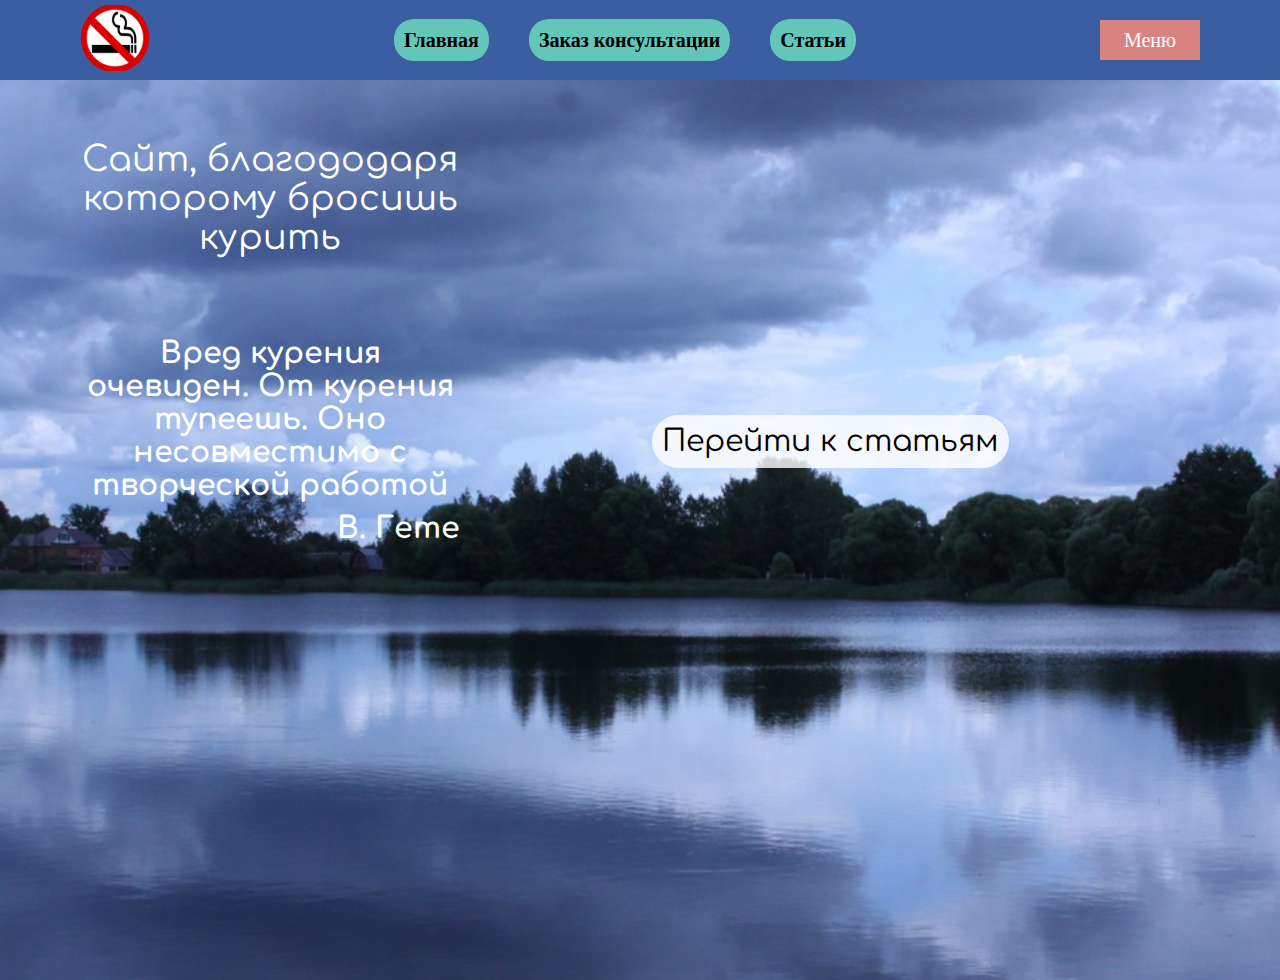
<file: index.html>
<!DOCTYPE html>
<html lang="en">

<head>
   <meta charset="UTF-8">
   <meta http-equiv="X-UA-Compatible" content="IE=edge">
   <meta name="viewport" content="width=device-width, initial-scale=1.0">
   <link rel="stylesheet" href="CSS/main.css">

      <link rel="icon" type="image/png" sizes="32x32" href="IMG/logo.svg">
   <title>Главная</title>
</head>
<body>
   <div>
   <header class="header">
      <div class="wrapper">
         <div class="logo">
            <a href="index.html"> <img src="IMG/logo.svg" alt="logo"></a>
         </div>
         <nav class="nav">
            <ul>
               <li>
                  <a href="index.html">Главная</a>
               </li>
               <li>
                  <a href="HTML/order.html">
                     Заказ консультации
                  </a>
               </li>
               <li>
                  <a href="HTML/article.html">
                     Статьи
                  </a>
            </ul>
         </nav>
         <div class="burger">
            Меню
         </div>
      </div>
   </header>
   <main class="main">
      <div class="wrapper">
         <div class="description">
            Сайт, благододаря которому бросишь курить
         </div>
         <div class="block_down">
            <div class="quote">
               Вред курения очевиден. От курения тупеешь.
               Оно несовместимо с творческой работой
               <div class="author">В. Гете </div>
            </div>
            <div class="btn_block">
               <button class="btn">
                  <a href="HTML/article.html"> Перейти к статьям</a>
               </button>
            </div>
         </div>
      </div>
   </main>
   <section class="navs">
      <div class="wrapper">
         <nav class="nav">
            <ul>
               <li>
                  <a href="HTML/order.html">
                     Заказ консультации
                  </a>
               </li>
               <li>
                  <a href="HTML/article.html ">
                     Статьи
                  </a>
            </ul>
         </nav>
      </div>
   </section>
   <div class="menu">
      <ul>
         <li>
           <a href="http://www.health.gov.ua/health.nsf/1b45f02676a7cea4c125678d003f98dc/f3cf1302de9a1f99c12567e80042d3fb?OpenDocument#:~:text=первые%20табачные%20плантации%20появляются%20в,высушенных%20листьев%20готовили%20нюхательный%20порошок." id="black"> История появления курения</a>
         </li>
         <li>
            <a href="https://www.batrussia.ru/group/sites/BAT_AGMJTP.nsf/vwPagesWebLive/DOAGSMX5" id="black">История табака</a>
         </li>
         <li>
            <a href="https://vapeghost.ru/news/istoriya-razvitiya-elektronnykh-sigaret-ili-kak-poyavilsya-modnyy-veyp/" id="black">Первая электронная сигарета</a>
         </li>
         <li>
         <a href="https://ru.wikipedia.org/wiki/Снюс" id="black">Первое некурительное изделие</a>
         </li>
      </ul>
   </div>
</div>
</body>
<script src="JS/main.js">
</script>

</html>
</file>
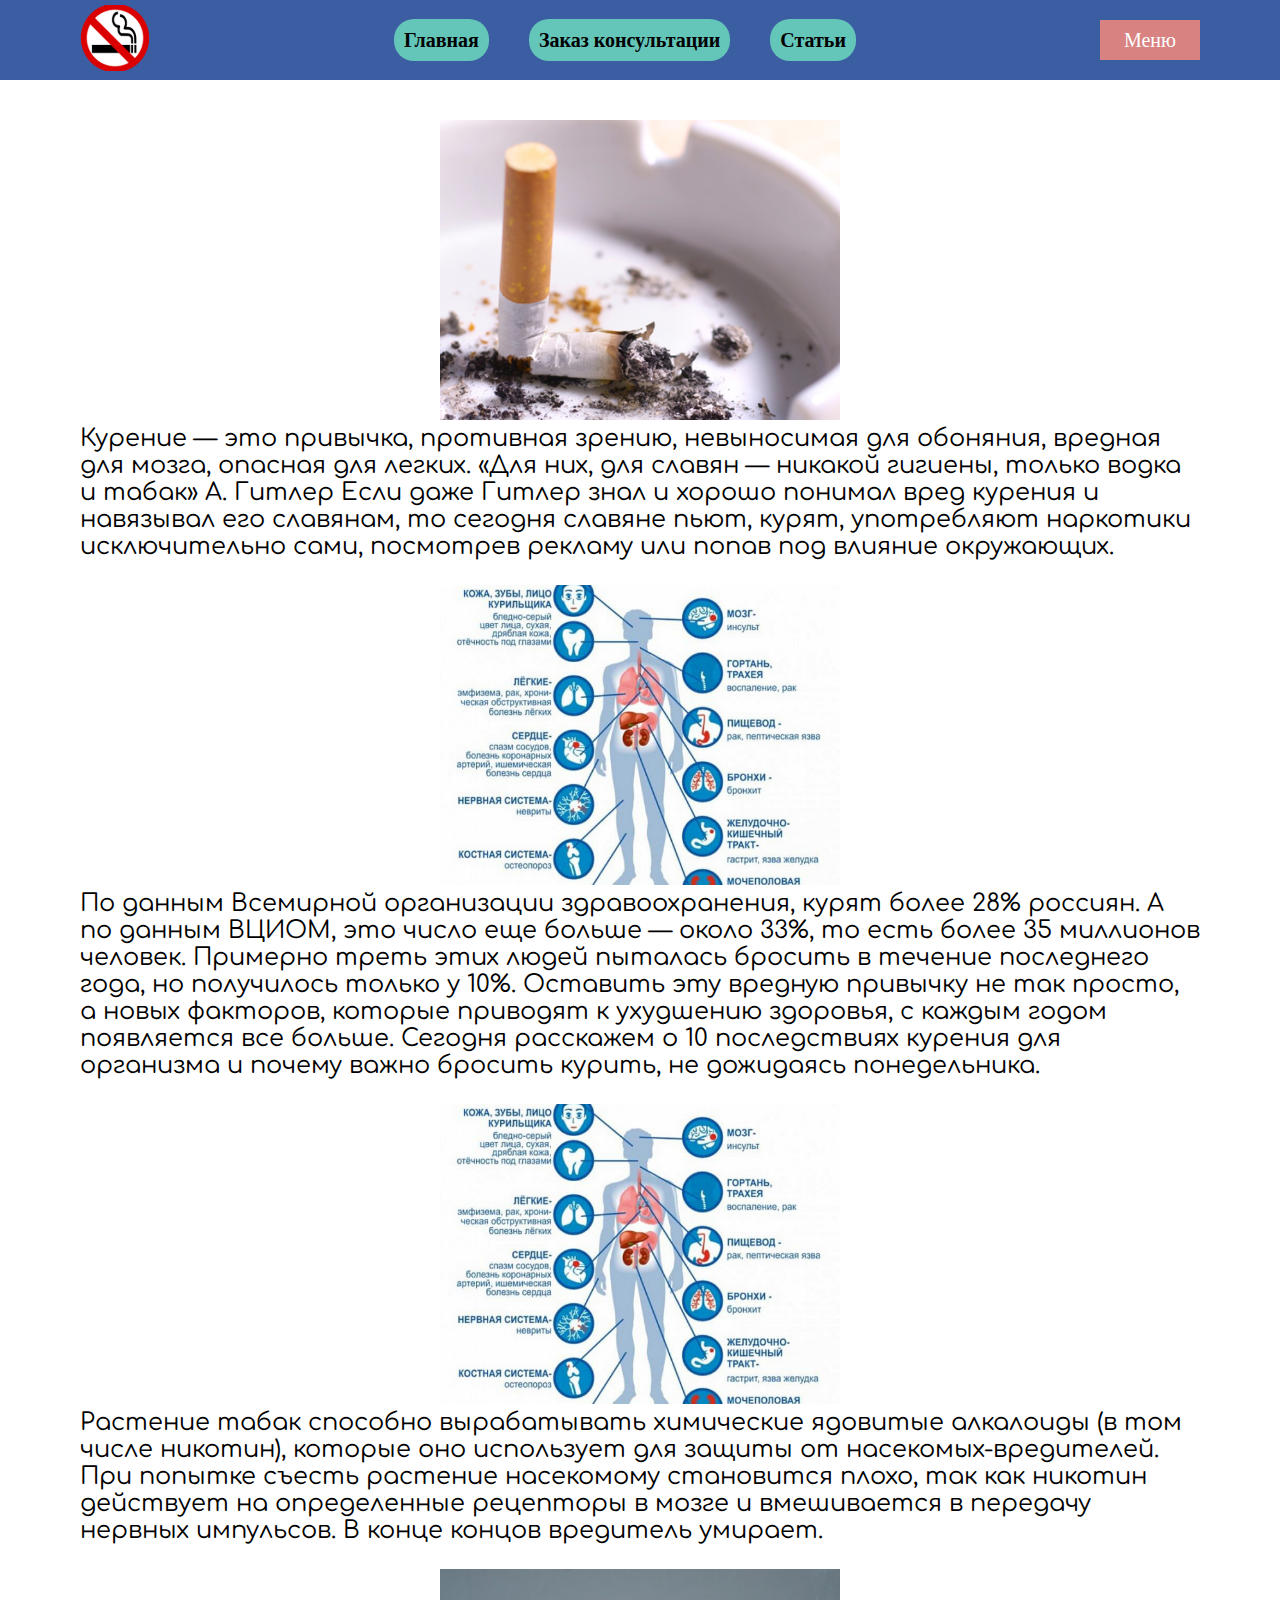
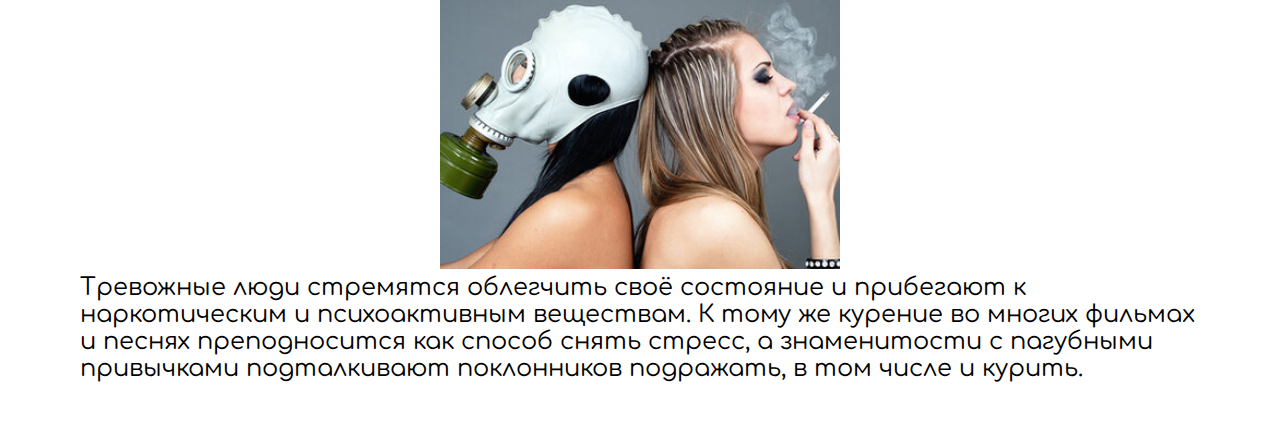
<file: HTML/article.html>
<!DOCTYPE html>
<html lang="en">

<head>
   <meta charset="UTF-8">
   <meta http-equiv="X-UA-Compatible" content="IE=edge">
   <meta name="viewport" content="width=device-width, initial-scale=1.0">
   <link rel="stylesheet" href="../CSS/article.css">
         <link rel="icon"  sizes="32x32" href="../IMG/logo.svg">
   <title>Статьи</title>
</head>

<body>
   <header class="header">
      <div class="wrapper">
         <div class="logo">
            <a href="../index.html"> <img src="../IMG/logo.svg" alt="logo"></a>
         </div>
         <nav class="nav">
            <ul>
               <li>
                  <a href="../index.html">Главная</a>
               </li>
               <li>
                  <a href="order.html">
                     Заказ консультации
                  </a>
               </li>
               <li>
                  <a href="article.html">
                     Статьи
                  </a>
            </ul>
         </nav>
         <div class="burger">
            Меню
         </div>
      </div>
   </header>
   <article class="main_article">
      <div class="wrapper articles">
         <!--    <div class="block_article">
            <div class="block_img">
               <img src="../IMG/article_fitst.png" alt="main_img">
            </div>
            <div class="block_text">
               Курение — это привычка, противная зрению, невыносимая для обоняния, вредная для мозга, опасная для
               легких.
               «Для них, для славян — никакой гигиены, только водка и табак» А. Гитлер
               Если даже Гитлер знал и хорошо понимал вред курения и навязывал его славянам, то сегодня славяне пьют,
               курят, употребляют наркотики исключительно сами, посмотрев рекламу или попав под влияние окружающих.
            </div>
         </div>
           <div class="block_article"> 
            <div class="block_img">
               <img src="../IMG/article_two.png" alt="main_img">
            </div>
            <div class="block_text">
              По данным Всемирной организации здравоохранения, курят более 28% россиян. А по данным ВЦИОМ, это число еще больше — около 33%, то есть более 35 миллионов человек. Примерно треть этих людей пыталась бросить в течение последнего года, но получилось только у 10%. Оставить эту вредную привычку не так просто, а новых факторов, которые приводят к ухудшению здоровья, с каждым годом появляется все больше. Сегодня расскажем о 10 последствиях курения для организма и почему важно бросить курить, не дожидаясь понедельника.
            </div>
         </div>
           <div class="block_article">
            <div class="block_img">
               <img src="../IMG/article_three.png" alt="main_img">
            </div>
            <div class="block_text">
             Растение табак способно вырабатывать химические ядовитые алкалоиды (в том числе никотин), которые оно использует для защиты от насекомых-вредителей. При попытке съесть растение насекомому становится плохо, так как никотин действует на определенные рецепторы в мозге и вмешивается в передачу нервных импульсов. В конце концов вредитель умирает.
            </div>
         </div>
            <div class="block_article">
            <div class="block_img">
               <img src="../IMG/article_four.png" alt="main_img">
            </div>
            <div class="block_text">
            Тревожные люди стремятся облегчить своё состояние и прибегают к наркотическим и психоактивным веществам. К тому же курение во многих фильмах и песнях преподносится как способ снять стресс, а знаменитости с пагубными привычками подталкивают поклонников подражать, в том числе и курить.
            </div>
         </div> -->
      </div>
   </article>
   <div class="menu">
      <ul>
         <li>
           <a href="http://www.health.gov.ua/health.nsf/1b45f02676a7cea4c125678d003f98dc/f3cf1302de9a1f99c12567e80042d3fb?OpenDocument#:~:text=первые%20табачные%20плантации%20появляются%20в,высушенных%20листьев%20готовили%20нюхательный%20порошок." id="black"> История появления курения</a>
         </li>
         <li>
            <a href="https://www.batrussia.ru/group/sites/BAT_AGMJTP.nsf/vwPagesWebLive/DOAGSMX5" id="black">История табака</a>
         </li>
         <li>
            <a href="https://vapeghost.ru/news/istoriya-razvitiya-elektronnykh-sigaret-ili-kak-poyavilsya-modnyy-veyp/" id="black">Первая электронная сигарета</a>
         </li>
         <li>
         <a href="https://ru.wikipedia.org/wiki/Снюс" id="black">Первое некурительное изделие</a>
         </li>
      </ul>
   </div>
   <script>
      var xmlhttp = new XMLHttpRequest();
      var path = "../XML/data.xml";
      xmlhttp.open("GET", path, true);
      xmlhttp.send();
      xmlhttp.onreadystatechange = function () {
         if (this.readyState == 4 && this.status == 200) {
            var xmlDoc = this.responseXML;
            var x = xmlDoc.getElementsByTagName("article");
            for (i = 0; i < x.length; i++) {
               let description = x[i].getElementsByTagName("description")[0].childNodes[0].nodeValue;
               let img = x[i].getElementsByTagName("img")[0].childNodes[0].nodeValue;
               var div = `
             <div class="block_article">
            <div class="block_img">
               <img src=${img} alt="main_img">
            </div>
            <div class="block_text">
           ${description}
            </div>
         </div>`
               document.querySelector(".articles").innerHTML += div;
            }
         }
      }
   </script>
   <script src="../JS/main.js">
   </script>

</body>

</html>
</file>
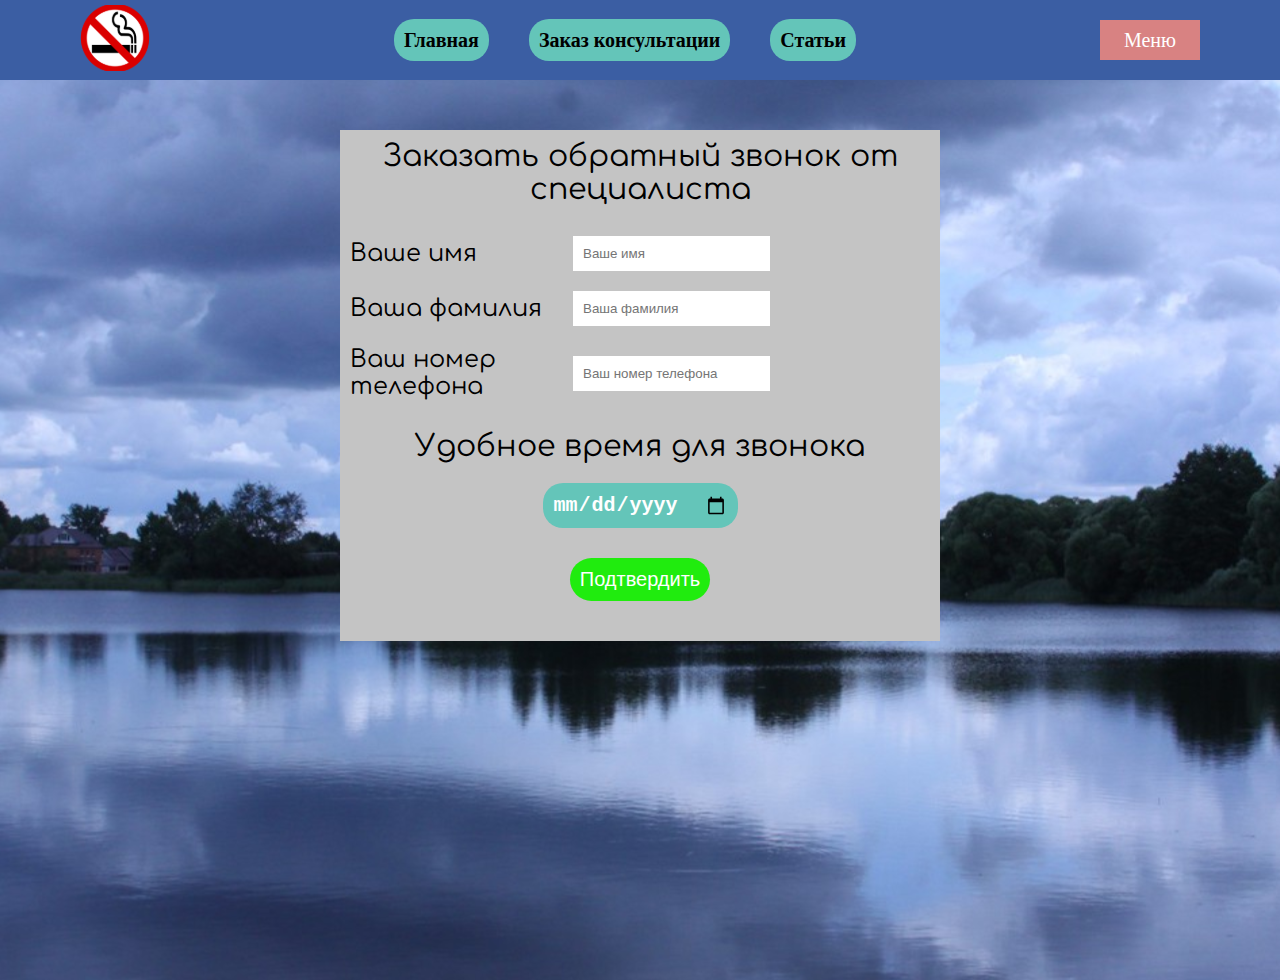
<file: HTML/order.html>
<!DOCTYPE html>
<html lang="en">

<head>
   <meta charset="UTF-8">
   <meta http-equiv="X-UA-Compatible" content="IE=edge">
   <meta name="viewport" content="width=device-width, initial-scale=1.0">
   <link rel="stylesheet" href="../CSS/order.css">
      <link rel="icon"  sizes="32x32" href="../IMG/logo.svg">
   <title>Заказ</title>
</head>

<body>
   <header class="header">
      <div class="wrapper">
         <div class="logo">
            <a href="../index.html"> <img src="../IMG/logo.svg" alt="logo"></a>
         </div>
         <nav class="nav">
            <ul>
               <li>
                  <a href="../index.html">Главная</a>
               </li>
               <li>
                  <a href="../HTML/order.html">
                     Заказ консультации
                  </a>
               </li>
               <li>
                  <a href="../HTML/article.html">
                     Статьи
                  </a>
            </ul>
         </nav>
         <div class="burger">
            Меню
         </div>
      </div>
   </header>
   <main class="main">
      <div class="wrapper">
         <div class="form">
            <h1 class="title">
               Заказать обратный звонок от специалиста
            </h1>
            <div class="form_input">
               <label for="name">
                  <p> Ваше имя
                  </p>
                  <input type="text" id="name" placeholder="Ваше имя">
               </label>
               <label for="surname">
                  Ваша фамилия

                  <input type="text" id="surname" placeholder="Ваша фамилия"> </label>
               <label for="number">
                  Ваш номер телефона

                  <input type="text" id="number" placeholder="Ваш номер телефона"></label>
            </div>
            <div class="calendar">
               <h1 class="titlt_Calendar">Удобное время для звонока</h1>
               <input type="date">
            </div>

            <button class="btn">
               Подтвердить
            </button>

         </div>
      </div>
   </main>
   <section class="navs">
      <div class="wrapper">
         <nav class="nav">
            <ul>
               <li>
                  <a href="../index.html">
                     Главная
                  </a>
               </li>
               <li>
                  <a href="../HTML/article.html">
                     Статьи
                  </a>
            </ul>
         </nav>
      </div>

   </section>
   <div class="menu">
      <ul>
         <li>
           <a href="http://www.health.gov.ua/health.nsf/1b45f02676a7cea4c125678d003f98dc/f3cf1302de9a1f99c12567e80042d3fb?OpenDocument#:~:text=первые%20табачные%20плантации%20появляются%20в,высушенных%20листьев%20готовили%20нюхательный%20порошок." id="black"> История появления курения</a>
         </li>
         <li>
            <a href="https://www.batrussia.ru/group/sites/BAT_AGMJTP.nsf/vwPagesWebLive/DOAGSMX5" id="black">История табака</a>
         </li>
         <li>
            <a href="https://vapeghost.ru/news/istoriya-razvitiya-elektronnykh-sigaret-ili-kak-poyavilsya-modnyy-veyp/" id="black">Первая электронная сигарета</a>
         </li>
         <li>
         <a href="https://ru.wikipedia.org/wiki/Снюс" id="black">Первое некурительное изделие</a>
         </li>
      </ul>
   </div>
   <script src="../JS/main.js">
   </script>

</body>

</html>
</file>
<file: CSS/main.css>
@font-face {
  font-family: "Comfortaa";
  src: url("Font/Comfortaa-VariableFont_wght.ttf");
}
* {
  margin: 0;
  padding: 0;
  box-sizing: border-box;
}

#black{
  color: black;
}
.wrapper {
  max-width: 1150px;
  margin: 0 auto;
  padding: 0 15px;
}

ul {
  list-style: none;
}

a {
  text-decoration: none;
  color: white;
}

.header {
  background: #3b5ea3;
}
.header .wrapper {
  height: 80px;
  display: flex;
  align-items: center;
  justify-content: space-between;
}
.header .wrapper .burger {
  font-size: 20px;
  cursor: pointer;
  background: #d88282;
  height: 40px;
  width: 100px;
  z-index: 100;
  display: flex;
  align-items: center;
  justify-content: center;
  padding: 4px;
  color: white;
}
.header .wrapper .nav ul {
  display: flex;
  gap: 40px;
}
.header .wrapper .nav ul li a {
  border-radius: 20px;
  color: black;
  background-color: #64c5b9;
  padding: 10px;
  font-size: 20px;
  font-weight: bold;
  transition: all 0.3s ease-in-out;
}
.header .wrapper .nav ul li a:hover {
  color: white;
}
.header .wrapper .logo {
  width: 70px;
  height: 70px;
}
.header .wrapper .logo a img {
  max-width: 100px;
  width: 100%;
}

.main {
  background-image: url("../IMG/main.svg");
  background-repeat: no-repeat;
  background-size: cover;
  background-position: center;
  height: 100vh;
}
.main .wrapper {
  display: flex;
  gap: 80px;
  flex-direction: column;
}
.main .wrapper .description {
  margin-top: 60px;
  max-width: 380px;
  align-items: center;
  font-family: "Comfortaa";
  font-style: normal;
  font-weight: 400;
  font-size: 35px;
  text-align: center;
  color: #ffffff;
}
.main .wrapper .block_down {
  display: flex;
}
.main .wrapper .block_down .quote {
  font-family: "Comfortaa";
  font-style: normal;
  font-weight: 700;
  font-size: 30px;
  text-align: center;
  color: #ffffff;
  max-width: 380px;
  flex: 1;
  gap: 10px;
  display: flex;
  flex-direction: column;
}
.main .wrapper .block_down .quote .author {
  margin-left: auto;
}
.main .wrapper .block_down .btn_block {
  flex: 1;
  display: flex;
  justify-content: center;
  align-items: center;
}
.main .wrapper .block_down .btn_block .btn {
  padding: 10px;
  background: rgba(255, 255, 255, 0.8);
  border-radius: 60px;
  font-family: "Comfortaa";
  font-style: normal;
  font-weight: 400;
  font-size: 30px;
  border: none;
  outline: none;
  cursor: pointer;
}
.main .wrapper .block_down .btn_block .btn a {
  color: black;
}

.menu {
  background-color: #3b5ea3;
  width: 100%;
  height: 100vh;
  position: fixed;
  top: 0;
  left: 0;
  transform: translate(100%, 0);
  transition: transform 0.3s ease-in-out;
}
.menu.active {
  transform: translate(0, 0);
}
.menu ul {
  margin-top: 90px;
  display: flex;
  gap: 40px;
  flex-direction: column;
  text-align: center;
}
.menu ul li {
  margin: 0 auto;
  font-size: 20px;
  cursor: pointer;
  width: 100%;
  max-width: 300px;
  background: #fff2f2;
  padding: 10px;
}

.navs {
  display: none;
  padding: 30px 0;
}
.navs .wrapper .nav {
  margin: 0 auto;
  text-align: center;
}
.navs .wrapper .nav ul {
  display: flex;
  flex-direction: column;
  gap: 40px;
}
.navs .wrapper .nav ul li a {
  border-radius: 20px;
  color: black;
  background-color: #64c5b9;
  padding: 10px;
  font-size: 20px;
  font-weight: bold;
  transition: all 0.3s ease-in-out;
}
.navs .wrapper .nav ul li a:hover {
  color: white;
}

@media (max-width: 725px) {
  .wrapper {
    max-width: 600px;
  }

  .main .wrapper .description {
    margin-top: 60px;
    max-width: 100%;
    align-items: center;
    font-family: "Comfortaa";
    font-style: normal;
    font-weight: 400;
    font-size: 35px;
    text-align: center;
    color: #ffffff;
  }

  .main .wrapper .block_down {
    display: flex;
    flex-direction: column;
    gap: 30px;
  }

  .main .wrapper .block_down .quote {
    font-family: "Comfortaa";
    font-style: normal;
    font-weight: 700;
    font-size: 30px;
    text-align: center;
    color: #ffffff;
    max-width: 380px;
    flex: 1;
    gap: 20px;
    display: flex;
    flex-direction: column;
    margin: 0 auto;
  }

  .header .wrapper .nav {
    display: none;
  }

  .navs {
    background: #3b5ea3;
    display: block;
  }
}
@media (max-width: 420px) {
  .main .wrapper .block_down .btn_block .btn a {
    font-size: 16px;
  }

  .main .wrapper .description {
    margin-top: 40px;
    font-size: 25px;
  }

  .main .wrapper .block_down .quote {
    font-family: "Comfortaa";
    font-style: normal;
    font-weight: 700;
    font-size: 25px;
    text-align: center;
    color: #ffffff;
    max-width: 380px;
    flex: 1;
    gap: 20px;
    display: flex;
    flex-direction: column;
    margin: 0 auto;
  }
}/*# sourceMappingURL=main.css.map */
</file>
<file: CSS/article.css>
@font-face {
  font-family: "Comfortaa";
  src: url("Font/Comfortaa-VariableFont_wght.ttf");
}
* {
  margin: 0;
  padding: 0;
  box-sizing: border-box;
}

.wrapper {
  max-width: 1150px;
  margin: 0 auto;
  padding: 0 15px;
}

ul {
  list-style: none;
}

a {
  text-decoration: none;
  color: white;
}

.header {
  background: #3b5ea3;
}
.header .wrapper {
  height: 80px;
  display: flex;
  align-items: center;
  justify-content: space-between;
}
.header .wrapper .burger {
  z-index: 100;
  font-size: 20px;
  cursor: pointer;
  background: #d88282;
  height: 40px;
  width: 100px;
  display: flex;
  align-items: center;
  justify-content: center;
  padding: 4px;
  color: white;
}
.header .wrapper .nav ul {
  display: flex;
  gap: 40px;
}
.header .wrapper .nav ul li a {
  border-radius: 20px;
  color: black;
  background-color: #64c5b9;
  padding: 10px;
  font-size: 20px;
  font-weight: bold;
  transition: all 0.3s ease-in-out;
}
.header .wrapper .nav ul li a:hover {
  color: white;
}
.header .wrapper .logo {
  width: 70px;
  height: 70px;
}
.header .wrapper .logo a img {
  max-width: 100px;
  width: 100%;
}

.menu {
  background-color: #3b5ea3;
  width: 100%;
  height: 100vh;
  position: fixed;
  top: 0;
  left: 0;
  transform: translate(100%, 0);
  transition: transform 0.3s ease-in-out;
}
.menu.active {
  transform: translate(0, 0);
}
.menu ul {
  margin-top: 90px;
  display: flex;
  gap: 40px;
  flex-direction: column;
  text-align: center;
}
.menu ul li {
  margin: 0 auto;
  font-size: 20px;
  cursor: pointer;
  width: 100%;
  max-width: 500px;
  background: #fff2f2;
  padding: 10px;
}

#black{
  color:black;
}

.main_article {
  padding: 40px 0;
}
.main_article .wrapper {
  justify-content: center;
  display: flex;
  gap: 20px;
  flex-direction: column;
}
.main_article .wrapper .block_text {
  margin: 0 auto;
  padding: 5px 0;
  overflow: hidden;
  font-family: "Comfortaa";
  font-style: normal;
  font-weight: 400;
  font-size: 24px;
}
.main_article .wrapper .block_img {
  margin: 0 auto;
  max-width: 400px;
  overflow: hidden;
  height: 300px;
}
.main_article .wrapper .block_img img {
  width: 100%;
  cursor: pointer;
  -o-object-fit: cover;
     object-fit: cover;
  transition: 0.4s;
  height: 100%;
}
.main_article .wrapper .block_img img:hover {
  transform: scale(1.2);
}

@media (max-width: 725px) {
  .wrapper {
    max-width: 600px;
  }

  .header .wrapper .nav {
    display: none;
  }
}/*# sourceMappingURL=article.css.map */
</file>
<file: CSS/order.css>
@font-face {
  font-family: "Comfortaa";
  src: url("Font/Comfortaa-VariableFont_wght.ttf");
}
* {
  margin: 0;
  padding: 0;
  box-sizing: border-box;
}

.wrapper {
  max-width: 1150px;
  margin: 0 auto;
  padding: 0 15px;
}

ul {
  list-style: none;
}

a {
  text-decoration: none;
  color: white;
}

.header {
  background: #3b5ea3;
}
.header .wrapper {
  height: 80px;
  display: flex;
  align-items: center;
  justify-content: space-between;
}
.header .wrapper .burger {
  z-index: 100;
  font-size: 20px;
  cursor: pointer;
  background: #d88282;
  height: 40px;
  width: 100px;
  display: flex;
  align-items: center;
  justify-content: center;
  padding: 4px;
  color: white;
}
.header .wrapper .nav ul {
  display: flex;
  gap: 40px;
}
.header .wrapper .nav ul li a {
  border-radius: 20px;
  color: black;
  background-color: #64c5b9;
  padding: 10px;
  font-size: 20px;
  font-weight: bold;
  transition: all 0.3s ease-in-out;
}
.header .wrapper .nav ul li a:hover {
  color: white;
}
.header .wrapper .logo {
  width: 70px;
  height: 70px;
}
.header .wrapper .logo a img {
  max-width: 100px;
  width: 100%;
}

#black{
  color:black;
}
.main {
  background-image: url("../IMG/main.svg");
  background-repeat: no-repeat;
  background-size: cover;
  background-position: center;
  height: 100vh;
}
.main .wrapper {
  padding: 50px 0;
  display: flex;
  justify-content: center;
  align-items: center;
}
.main .wrapper .form {
  padding: 10px;
  background: #c4c4c4;
  max-width: 600px;
}
.main .wrapper .form .title {
  font-family: "Comfortaa";
  font-style: normal;
  font-weight: 400;
  font-size: 30px;
  text-align: center;
  color: #000000;
}
.main .wrapper .form .btn {
  padding: 10px;
  border: none;
  cursor: pointer;
  background: #20ec0e;
  border-radius: 60px;
  text-align: center;
  color: white;
  font-size: 20px;
  display: table;
  margin: 30px auto;
}
.main .wrapper .form .calendar {
  display: flex;
  flex-direction: column;
  gap: 20px;
}
.main .wrapper .form .calendar input {
  cursor: pointer;
  border-radius: 20px;
  padding: 10px;
  font-size: 20px;
  font-weight: bold;
  background-color: #64c5b9;
  color: white;
  border: none;
  margin: 0 auto;
  outline: none;
  transition: all 0.3s ease-in-out;
  max-width: 300px;
}
.main .wrapper .form .calendar input:hover {
  background-color: #3b5ea3;
}
.main .wrapper .form .calendar .titlt_Calendar {
  font-family: "Comfortaa";
  font-style: normal;
  font-weight: 400;
  font-size: 30px;
  text-align: center;
  color: #000000;
}
.main .wrapper .form .form_input {
  display: flex;
  gap: 20px;
  margin: 30px 0;
  max-width: 420px;
  flex-direction: column;
}
.main .wrapper .form .form_input input {
  padding: 10px;
  border: none;
  outline: none;
}
.main .wrapper .form .form_input label {
  display: flex;
  align-items: center;
  justify-content: space-between;
  font-family: "Comfortaa";
  font-style: normal;
  font-weight: 400;
  font-size: 24px;
  text-align: left;
  color: #000000;
}

.navs {
  display: none;
  padding: 30px 0;
}
.navs .wrapper .nav {
  margin: 0 auto;
  text-align: center;
}
.navs .wrapper .nav ul {
  display: flex;
  flex-direction: column;
  gap: 40px;
}
.navs .wrapper .nav ul li a {
  border-radius: 20px;
  color: black;
  background-color: #64c5b9;
  padding: 10px;
  font-size: 20px;
  font-weight: bold;
  transition: all 0.3s ease-in-out;
}
.navs .wrapper .nav ul li a:hover {
  color: white;
}

.menu {
  background-color: #3b5ea3;
  width: 100%;
  height: 100vh;
  position: fixed;
  top: 0;
  left: 0;
  transform: translate(100%, 0);
  transition: transform 0.3s ease-in-out;
}
.menu.active {
  transform: translate(0, 0);
}
.menu ul {
  margin-top: 90px;
  display: flex;
  gap: 40px;
  flex-direction: column;
  text-align: center;
}
.menu ul li {
  margin: 0 auto;
  font-size: 20px;
  cursor: pointer;
  width: 100%;
  max-width: 300px;
  background: #fff2f2;
  padding: 10px;
}

@media (max-width: 725px) {
  .wrapper {
    max-width: 600px;
  }

  .main .wrapper .description {
    margin-top: 60px;
    max-width: 100%;
    align-items: center;
    font-family: "Comfortaa";
    font-style: normal;
    font-weight: 400;
    font-size: 35px;
    text-align: center;
    color: #ffffff;
  }

  .main .wrapper .block_down {
    display: flex;
    flex-direction: column;
    gap: 30px;
  }

  .main .wrapper .block_down .quote {
    font-family: "Comfortaa";
    font-style: normal;
    font-weight: 700;
    font-size: 30px;
    text-align: center;
    color: #ffffff;
    max-width: 380px;
    flex: 1;
    gap: 20px;
    display: flex;
    flex-direction: column;
    margin: 0 auto;
  }

  .header .wrapper .nav {
    display: none;
  }

  .navs {
    background: #3b5ea3;
    display: block;
  }
}
@media (max-width: 540px) {
  .main .wrapper .form {
    background: #c4c4c4;
    max-width: 400px;
    padding: 0 10px;
  }

  .main .wrapper .form .title {
    font-family: "Comfortaa";
    font-style: normal;
    font-weight: 400;
    font-size: 20px;
    text-align: center;
    color: #000000;
  }

  .main .wrapper .form .form_input label {
    font-size: 18px;
  }

  .main .wrapper .form .calendar .titlt_Calendar {
    font-size: 20px;
  }
}
@media (max-width: 420px) {
  .main .wrapper .description {
    margin-top: 40px;
    font-size: 25px;
  }

  .main .wrapper .block_down .quote {
    font-family: "Comfortaa";
    font-style: normal;
    font-weight: 700;
    font-size: 25px;
    text-align: center;
    color: #ffffff;
    max-width: 380px;
    flex: 1;
    gap: 20px;
    display: flex;
    flex-direction: column;
    margin: 0 auto;
  }
}/*# sourceMappingURL=order.css.map */
</file>
